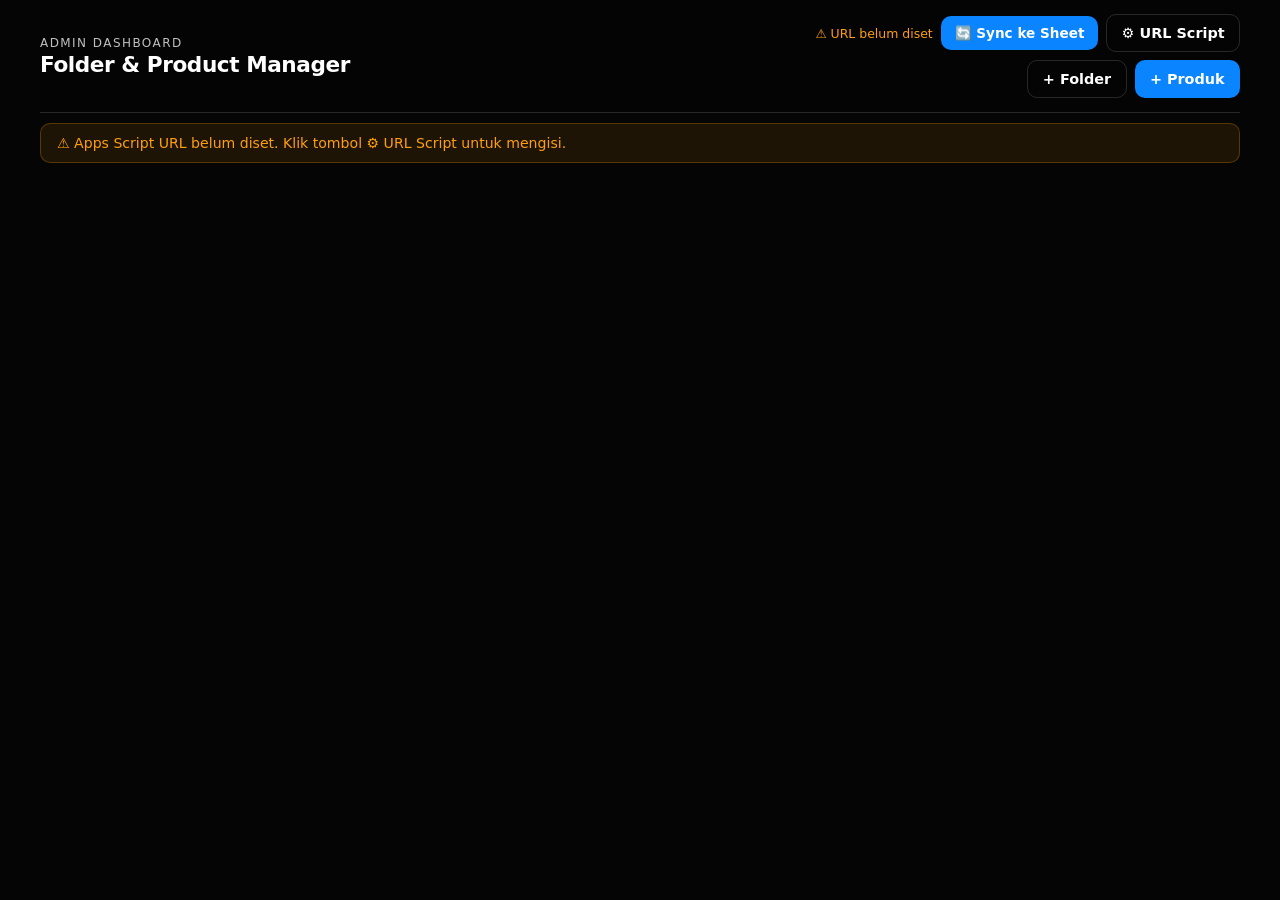
<file: admin/index.html>
<!DOCTYPE html>
<html lang="id">
<head>
  <meta charset="UTF-8" />
  <meta name="viewport" content="width=device-width, initial-scale=1" />
  <title>Admin — Novaa</title>
<link rel="stylesheet" href="./admin.css">
</head>
<body>
  <div class="admin-shell">
    <header class="admin-top">
      <div class="admin-top-left">
        <p class="eyebrow">Admin Dashboard</p>
        <h1>Folder &amp; Product Manager</h1>
      </div>
      <div class="admin-top-right">
        <div class="sync-bar">
          <span id="syncStatus" class="sync-status">Memuat…</span>
          <button id="syncBtn" class="primary sync-btn">🔄 Sync ke Sheet</button>
          <button id="scriptUrlBtn" class="ghost" title="Set Apps Script URL">⚙️ URL Script</button>
        </div>
        <div class="admin-actions">
          <button id="addFolderBtn" class="ghost">+ Folder</button>
          <button id="addProductBtn" class="primary">+ Produk</button>
        </div>
      </div>
    </header>

    <section id="adminContent" class="admin-content"></section>
  </div>

  <dialog id="editDialog" class="dialog">
    <form method="dialog" id="editForm">
      <h2 id="dialogTitle"></h2>
      <div id="formFields" class="form-grid"></div>
      <menu>
        <button value="cancel" class="ghost" type="button" id="cancelBtn">Batal</button>
        <button value="save" class="primary" type="submit">Simpan</button>
      </menu>
    </form>
  </dialog>

  <script src="./admin.js" defer></script>
</body>
</html>
</file>
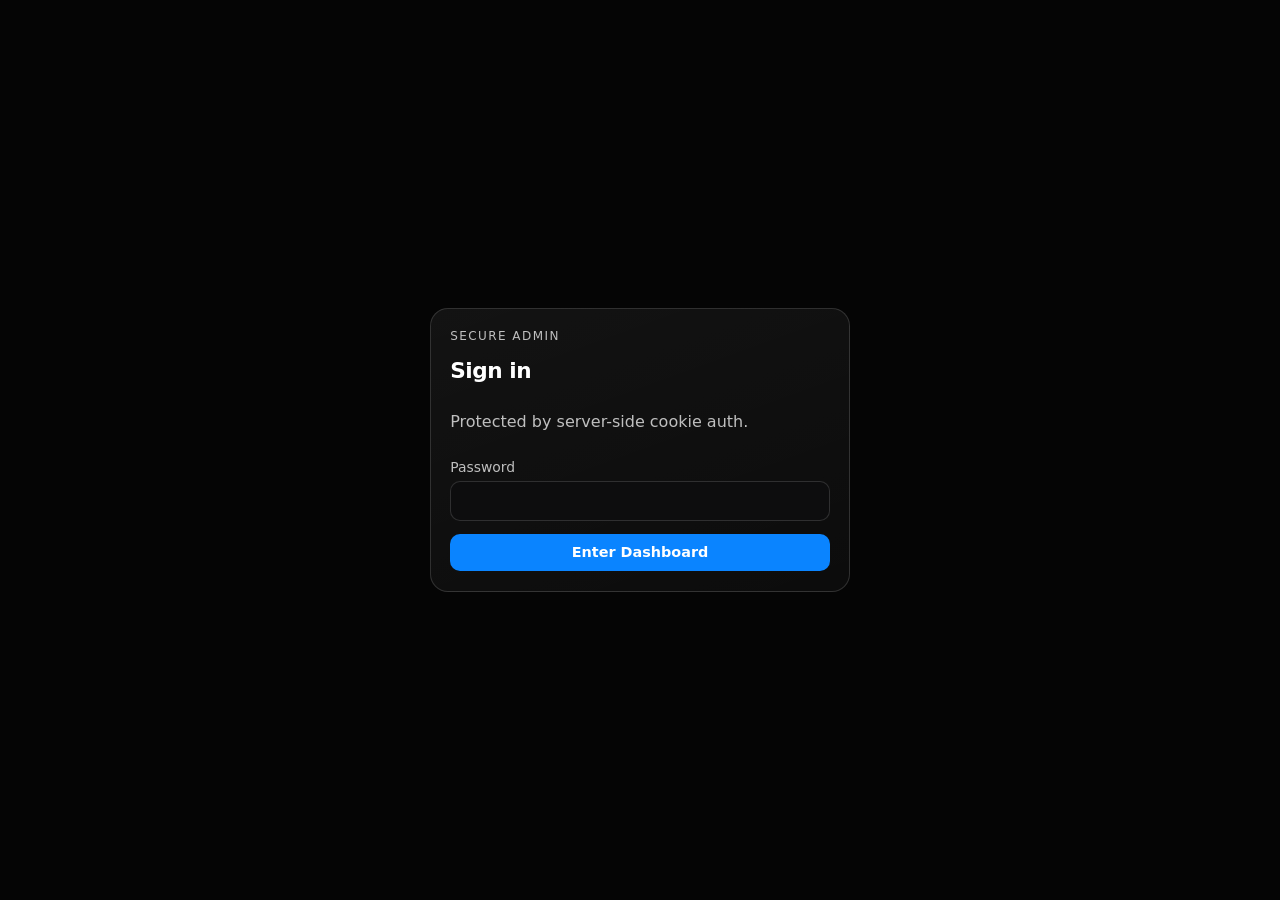
<file: admin/login.html>
<!DOCTYPE html>
<html lang="en">
<head>
  <meta charset="UTF-8" />
  <meta name="viewport" content="width=device-width, initial-scale=1" />
  <title>Admin Login</title>
  <link rel="stylesheet" href="./admin.css" />
</head>
<body>
  <main class="login-shell">
    <form class="login-card" id="loginForm">
      <p class="eyebrow">Secure Admin</p>
      <h1>Sign in</h1>
      <p class="muted">Protected by server-side cookie auth.</p>
      <label>
        Password
        <input id="passwordInput" type="password" required autocomplete="current-password" />
      </label>
      <button type="submit" class="primary">Enter Dashboard</button>
      <p class="error" id="errorText" hidden>Invalid password.</p>
    </form>
  </main>
  <script src="./login.js" defer></script>
</body>
</html>
</file>
<file: admin/admin.css>
:root {
  --bg: #050505;
  --panel: #0f0f10;
  --line: rgba(255, 255, 255, 0.14);
  --text: #fff;
  --muted: #bfbfbf;
  --accent: #0a84ff;
  --green: #30d158;
  --orange: #ff9f0a;
  --red: #ff453a;
}

* { box-sizing: border-box; }
html, body { margin: 0; }
body {
  background: var(--bg);
  color: var(--text);
  font-family: -apple-system, "SF Pro Text", Inter, system-ui, sans-serif;
  -webkit-font-smoothing: antialiased;
}

.eyebrow { color: var(--muted); text-transform: uppercase; letter-spacing: .12em; font-size: .75rem; margin: 0; }
h1 { font-size: 1.35rem; font-weight: 700; letter-spacing: -.02em; margin: .15rem 0 0; }
h2 { font-size: 1.05rem; font-weight: 700; margin: 0; }
.muted { color: var(--muted); }
code { background: rgba(255,255,255,.07); border-radius: 4px; padding: .1em .35em; font-size: .85em; }

/* ── Login ── */
.login-shell { min-height: 100vh; display: grid; place-items: center; padding: 1rem; }
.login-card {
  width: min(420px, 100%);
  border: 1px solid var(--line);
  border-radius: 18px;
  background: linear-gradient(160deg, rgba(255,255,255,.06), rgba(255,255,255,.03));
  padding: 1.2rem;
  display: grid;
  gap: .8rem;
}

/* ── Forms ── */
label { display: grid; gap: .35rem; font-size: .87rem; color: var(--muted); }
input, textarea, select {
  width: 100%;
  background: #0d0d0e;
  color: #fff;
  border: 1px solid var(--line);
  border-radius: 10px;
  padding: .65rem .75rem;
  font-family: inherit;
  font-size: .92rem;
  outline: none;
  transition: border-color .2s;
}
input:focus, textarea:focus, select:focus { border-color: rgba(255,255,255,.35); }
textarea { min-height: 80px; resize: vertical; }
select option { background: #111; }

/* ── Buttons ── */
button {
  cursor: pointer;
  border-radius: 10px;
  border: 1px solid var(--line);
  padding: .62rem .9rem;
  font-weight: 600;
  font-family: inherit;
  font-size: .9rem;
  transition: opacity .15s, transform .15s;
}
button:active { opacity: .7; transform: scale(.97); }
.primary { background: var(--accent); color: #fff; border-color: transparent; }
.ghost   { background: transparent; color: #fff; }
.danger  { background: rgba(255,69,58,.12); color: #ff453a; border-color: rgba(255,69,58,.25); }
.error   { color: #ff8f8f; }

/* ── Shell / Header ── */
.admin-shell { width: min(1200px, calc(100% - 1.5rem)); margin: 0 auto; padding-bottom: 3rem; }
.admin-top {
  padding: .9rem 0;
  position: sticky;
  top: 0;
  z-index: 20;
  background: rgba(5,5,5,.88);
  backdrop-filter: blur(18px);
  -webkit-backdrop-filter: blur(18px);
  border-bottom: 1px solid var(--line);
  display: flex;
  justify-content: space-between;
  align-items: center;
  gap: 1rem;
  flex-wrap: wrap;
}
.admin-top-right { display: flex; flex-direction: column; align-items: flex-end; gap: .5rem; }
.admin-actions   { display: flex; gap: .5rem; flex-wrap: wrap; }

/* ── Sync bar ── */
.sync-bar  { display: flex; align-items: center; gap: .5rem; flex-wrap: wrap; }
.sync-btn  { font-size: .85rem; padding: .5rem .8rem; }

.sync-status        { font-size: .78rem; color: var(--muted); }
.sync-status--ok    { color: var(--green); }
.sync-status--warn  { color: var(--orange); }

/* ── Banner ── */
.admin-banner { display: none; padding: .7rem 1rem; font-size: .88rem; border-radius: 10px; margin: .6rem 0 0; font-weight: 500; }
.admin-banner--success { display: block; background: rgba(48,209,88,.12);  color: var(--green);  border: 1px solid rgba(48,209,88,.25); }
.admin-banner--error   { display: block; background: rgba(255,69,58,.12);  color: #ff453a;       border: 1px solid rgba(255,69,58,.25); }
.admin-banner--warn    { display: block; background: rgba(255,159,10,.10); color: var(--orange); border: 1px solid rgba(255,159,10,.25); }

/* ── Content ── */
.admin-content { margin-top: 1rem; display: grid; gap: .7rem; }
.empty-admin   { border: 1px dashed var(--line); border-radius: 14px; padding: 2rem; text-align: center; color: var(--muted); }

/* ── Folder ── */
.folder {
  border: 1px solid var(--line);
  border-radius: 16px;
  background: var(--panel);
  padding: .9rem;
}
.folder--hidden { opacity: .55; }
.folder-head {
  display: flex;
  justify-content: space-between;
  gap: .7rem;
  align-items: flex-start;
  flex-wrap: wrap;
}
.folder-head-info { flex: 1; min-width: 0; }
.folder-meta { color: var(--muted); font-size: .83rem; margin: .2rem 0 0; }
.row  { display: flex; gap: .4rem; flex-wrap: wrap; align-items: center; }
.small { font-size: .78rem; padding: .38rem .55rem; }

/* ── Badge ── */
.badge        { display: inline-block; background: rgba(255,255,255,.1); color: var(--muted); border-radius: 99px; padding: .1rem .5rem; font-size: .7rem; font-weight: 600; letter-spacing: .02em; }
.badge--muted { background: rgba(255,159,10,.15); color: var(--orange); }

/* ── Products ── */
.products { margin-top: .8rem; display: grid; gap: .45rem; }
.product {
  border: 1px solid var(--line);
  border-radius: 12px;
  background: #0a0a0b;
  padding: .65rem;
  display: grid;
  grid-template-columns: 64px 1fr auto;
  gap: .7rem;
  align-items: center;
}
.product--hidden { opacity: .5; }
.product img     { width: 64px; height: 64px; object-fit: cover; border-radius: 10px; background: #151515; }
.product-info    { min-width: 0; }
.product-info strong { font-size: .9rem; display: block; }

/* ── Dialog ── */
.dialog { border: 1px solid var(--line); border-radius: 16px; background: #0d0d0e; color: #fff; width: min(580px, calc(100% - 1rem)); padding: 1.2rem; }
.dialog::backdrop { background: rgba(0,0,0,.8); backdrop-filter: blur(4px); }
.form-grid { display: grid; gap: .65rem; margin-top: .8rem; }
menu { padding: 0; margin: 1rem 0 0; display: flex; justify-content: end; gap: .5rem; }

/* ── Mobile ── */
@media (max-width: 740px) {
  .admin-top { display: block; }
  .admin-top-right { align-items: flex-start; margin-top: .6rem; }
  .product { grid-template-columns: 56px 1fr; }
}
</file>
